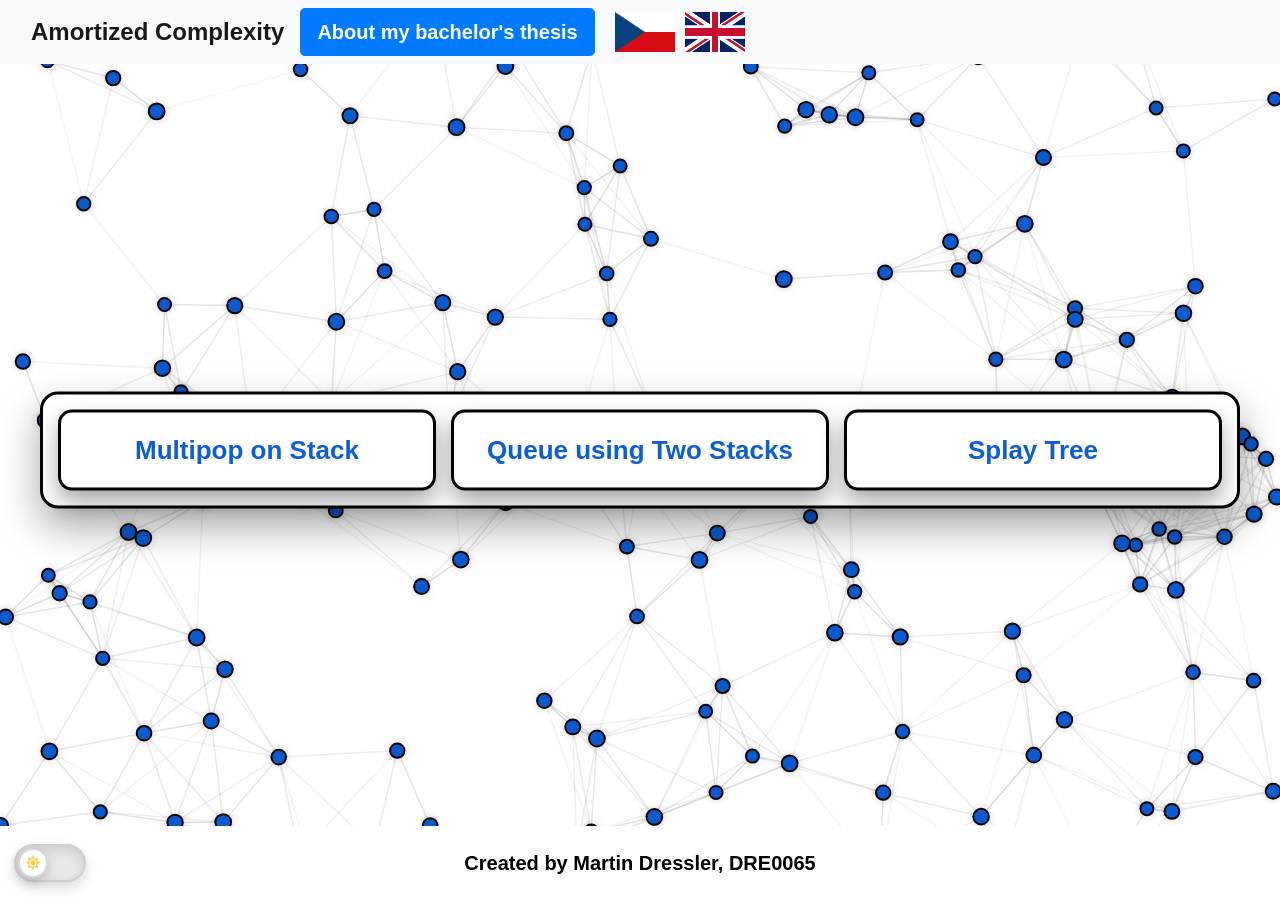
<file: DRE0065_BP/html/index.html>
<!DOCTYPE html>
<html lang="cs">
<head>
    <meta charset="UTF-8">
    <meta name="viewport" content="width=device-width, initial-scale=1.0">
    <title>Martin Dressler's Bachelor Thesis</title>
    <link rel="icon" href="../images/logo.png" type="image/png">
    <link rel="stylesheet" href="https://stackpath.bootstrapcdn.com/bootstrap/4.3.1/css/bootstrap.min.css">
    <link rel="stylesheet" href="https://use.fontawesome.com/releases/v5.7.0/css/all.css">
    <link rel="stylesheet" href="../css/styles.css">
</head>
<body>
    <canvas id="bgCanvas" aria-hidden="true"></canvas>

    <nav class="navbar navbar-expand-lg navbar-light bg-light fixed-top">
      <div class="container-fluid">
        <span class="navbar-brand" id="navBrand"></span>
        <button class="navbar-toggler" type="button" data-toggle="collapse" data-target="#navbarNav" aria-controls="navbarNav" aria-expanded="false" aria-label="Toggle navigation">
          <span class="navbar-toggler-icon"></span>
        </button>
        <div class="collapse navbar-collapse justify-content-between" id="navbarNav">
          <div class="navbar-nav navbar-tools">
            <button type="button" class="btn btn-primary btn-lg" id="aboutAppBtn" data-toggle="modal" data-target="#aboutModal" onclick="closeNavbarMenu()">About My Bachelor's thesis</button>
            <img src="../images/cze_flag.png" alt="CZ" onclick="changeLanguage('cz')" class="flag-img">
            <img src="../images/uk_flag.png" alt="EN" onclick="changeLanguage('en')" class="flag-img">
          </div>
          <div class="navbar-nav ml-auto" id="backArrow">
            <button class="btn btn-outline-secondary" onclick="goBack()" id="backBtn">Go Back</button>
          </div>
        </div>
      </div>
    </nav>

    <div class="alg-panel" id="algorithmLinks">
      <div class="alg-panel-inner">
        <button class="btn alg-btn" id="algorithm1" onclick="changeContent('multipop')">Multipop on Stack</button>
        <button class="btn alg-btn" id="algorithm2" onclick="changeContent('queue2Stacks')">Queue using Two Stacks</button>
        <button class="btn alg-btn" id="algorithm3" onclick="changeContent('splayTree')">Splay Tree</button>
      </div>
    </div>
    
    <div id="dynamicContent" class="text-center mt-5"></div>

    <div class="modal fade" id="aboutModal" tabindex="-1" role="dialog" aria-labelledby="aboutModalLabel" aria-hidden="true">
      <div class="modal-dialog modal-dialog-centered modal-lg aboutModalWide" role="document">
        <div class="modal-content">
          <div class="modal-header">
            <h5 class="modal-title" id="aboutModalLabel"></h5>
          </div>
          <div class="modal-body" id="aboutModalBody"></div>
          <div class="modal-footer">
            <button type="button" class="btn btn-primary" data-dismiss="modal" id="closeBtn"></button>
          </div>
        </div>
      </div>
    </div>

    <div class="modal fade" id="manualParamsModal" tabindex="-1" role="dialog" aria-labelledby="manualParamsModalLabel" aria-hidden="true">
      <div class="modal-dialog" role="document">
        <div class="modal-content">
          <div class="modal-header">
            <h5 class="modal-title" id="manualParamsModalLabel"></h5>
            <button type="button" class="close" data-dismiss="modal" aria-label="Close">
              <span aria-hidden="true">&times;</span>
            </button>
          </div>
          <div class="modal-body">
            <div id="manualParamsExample" class="form-example"></div>
            <form id="manualParamsForm">
              <div class="form-group">
                <label for="stackValues" id="stackValuesLabel"></label>
                <input type="text" class="form-control" id="stackValues">
              </div>
            </form>
          </div>
          <div class="modal-footer">
            <button type="button" class="btn btn-primary" id="submitBtn"></button>
          </div>
        </div>
      </div>
    </div>
    
    <div class="modal fade" id="randomParamsModal" tabindex="-1" role="dialog" aria-labelledby="randomParamsModalLabel" aria-hidden="true">
      <div class="modal-dialog" role="document">
        <div class="modal-content">
          <div class="modal-header">
            <h5 class="modal-title" id="randomParamsModalLabel"></h5>
            <button type="button" class="close" data-dismiss="modal" aria-label="Close">
              <span aria-hidden="true">&times;</span>
            </button>
          </div>
          <div class="modal-body">
            <div id="randomParamsInfo" class="form-example"></div>
            <form id="randomParamsForm">
              <div class="form-group">
                <div id="rangeMinExample" class="form-example-inline"></div>
                <label for="rangeMin" id="rangeMinLabel"></label>
                <input type="number" class="form-control" id="rangeMin">
              </div>

              <div class="form-group">
                <div id="rangeMaxExample" class="form-example-inline"></div>
                <label for="rangeMax" id="rangeMaxLabel"></label>
                <input type="number" class="form-control" id="rangeMax">
              </div>

              <div class="form-group">
                <div id="countExample" class="form-example-inline"></div>
                <label for="count" id="countLabel"></label>
                <input type="number" class="form-control" id="count">
              </div>
            </form>
          </div>
          <div class="modal-footer">
            <button type="button" class="btn btn-primary" id="generateBtn"></button>
          </div>
        </div>
      </div>
    </div>

    <div class="modal fade" id="syntaxModal" tabindex="-1" role="dialog" aria-labelledby="syntaxModalLabel" aria-hidden="true">
      <div class="modal-dialog" role="document">
        <div class="modal-content">
          <div class="modal-header">
            <h5 class="modal-title" id="syntaxModalLabel"></h5>
            <button type="button" class="close" data-dismiss="modal" aria-label="Close">
              <span aria-hidden="true">&times;</span>
            </button>
          </div>
          <div class="modal-body">
            <div id="syntaxInfo" class="form-example"></div>
            <form id="syntaxForm">
              <div class="form-group">
                <label for="syntaxInput" id="syntaxInputLabel"></label>
                <input type="text" class="form-control" id="syntaxInput">
              </div>
            </form>
          </div>
          <div class="modal-footer">
            <button type="button" class="btn btn-primary" id="startSyntaxBtn"></button>
          </div>
        </div>
      </div>
    </div>

    <div class="modal fade" id="specialCasesModal" tabindex="-1" role="dialog" aria-labelledby="specialCasesModalLabel" aria-hidden="true">
      <div class="modal-dialog modal-lg" role="document">
        <div class="modal-content">

          <div class="modal-header">
            <h5 class="modal-title" id="specialCasesModalLabel"></h5>
            <button type="button" class="close" data-dismiss="modal" aria-label="Close">
              <span aria-hidden="true">&times;</span>
            </button>
          </div>

          <div class="modal-body">
            <p id="specialCasesModalText"></p>
            <div class="sc-mode-wrap">
              <div id="scExecutionModeLabel" class="sc-mode-label"></div>

              <div class="form-check form-check-inline">
                <input class="form-check-input" type="radio" name="scExecutionMode" id="scExecutionModeAuto" value="auto" checked>
                <label class="form-check-label" for="scExecutionModeAuto" id="scExecutionModeAutoLabel"></label>
              </div>

              <div class="form-check form-check-inline">
                <input class="form-check-input" type="radio" name="scExecutionMode" id="scExecutionModeManual" value="manual">
                <label class="form-check-label" for="scExecutionModeManual" id="scExecutionModeManualLabel"></label>
              </div>
            </div>

            <div id="specialCasesCasesContainer" class="special-cases-grid"></div>
          </div>

          <div class="modal-footer">
            <button type="button" class="btn btn-primary" data-dismiss="modal" id="specialCasesCloseBtn"></button>
          </div>
          
        </div>
      </div>
    </div>

    <div class="modal fade" id="actionInputModal" tabindex="-1" role="dialog" aria-labelledby="actionInputModalLabel" aria-hidden="true">
      <div class="modal-dialog" role="document">
        <div class="modal-content">
          <div class="modal-header">
            <h5 class="modal-title" id="actionInputModalLabel"></h5>
            <button type="button" class="close" data-dismiss="modal" aria-label="Close">
              <span aria-hidden="true">&times;</span>
            </button>
          </div>
          <div class="modal-body">
            <div id="actionInputInfo" class="form-example"></div>

            <form id="actionInputForm">
              <div class="form-group">
                <label for="actionInput" id="actionInputLabel"></label>
                <input class="form-control" id="actionInput" />
                <div class="invalid-feedback" id="actionInputError"></div>
              </div>
            </form>
          </div>
          <div class="modal-footer">
            <button type="button" class="btn btn-primary" id="actionOkBtn"></button>
          </div>
        </div>
      </div>
    </div>

    <div class="modal fade" id="actionChoiceModal" tabindex="-1" role="dialog" aria-labelledby="actionChoiceModalLabel" aria-hidden="true">
      <div class="modal-dialog" role="document">
        <div class="modal-content">
          <div class="modal-header">
            <h5 class="modal-title" id="actionChoiceModalLabel"></h5>
            <button type="button" class="close" data-dismiss="modal" aria-label="Close">
              <span aria-hidden="true">&times;</span>
            </button>
          </div>
          <div class="modal-body" id="actionChoiceModalBody"></div>
          <div class="modal-footer justify-content-center">
            <button type="button" class="btn btn-primary" id="actionChoiceManualBtn"></button>
            <button type="button" class="btn btn-primary" id="actionChoiceRandomBtn"></button>
          </div>
        </div>
      </div>
    </div>

    <div class="modal fade" id="messageModal" tabindex="-1" role="dialog" aria-labelledby="messageModalLabel" aria-hidden="true">
      <div class="modal-dialog" role="document">
        <div class="modal-content">
          <div class="modal-header">
            <h5 class="modal-title" id="messageModalLabel"></h5>
            <button type="button" class="close" data-dismiss="modal" aria-label="Close">
              <span aria-hidden="true">&times;</span>
            </button>
          </div>
          <div class="modal-body" id="messageModalBody"></div>
          <div class="modal-footer">
            <button type="button" class="btn btn-primary" data-dismiss="modal" id="messageOkBtn"></button>
          </div>
        </div>
      </div>
    </div>

    <div class="modal fade" id="syntaxHistoryModal" tabindex="-1" aria-labelledby="syntaxHistoryModalLabel" aria-hidden="true">
      <div class="modal-dialog modal-xl" role="document">
        <div class="modal-content">
          <div class="modal-header">
            <h5 class="modal-title" id="syntaxHistoryModalLabel">History</h5>
            <button type="button" class="close" data-dismiss="modal" aria-label="Close">
              <span aria-hidden="true">&times;</span>
            </button>
          </div>
          <div class="modal-body syntax-history-modal-body">
            <div class="syntax-history-modal-scroll" id="syntaxHistoryModalBody"></div>
          </div>
          <div class="modal-footer">
            <button type="button" class="btn btn-primary" data-dismiss="modal" id="syntaxHistoryModalOkBtn">Close</button>
          </div>
        </div>
      </div>
    </div>
    
    <footer>
      <div class="footer-inner">
        <div class="footer-theme-wrap">
          <button type="button" id="themeToggle" class="theme-toggle" role="switch" aria-checked="false" aria-label="Toggle theme" title="Toggle theme">
            <span class="theme-toggle-track">
              <span class="theme-toggle-thumb">
                <i class="fas fa-sun theme-toggle-icon theme-toggle-icon-sun"></i>
                <i class="fas fa-moon theme-toggle-icon theme-toggle-icon-moon"></i>
              </span>
            </span>
          </button>
        </div>

        <div class="footer-text-wrap">
          <span id="footerText"></span>
        </div>

        <div class="footer-spacer" aria-hidden="true"></div>
      </div>
    </footer>

    <script src="https://code.jquery.com/jquery-3.3.1.slim.min.js"></script>
    <script src="https://cdnjs.cloudflare.com/ajax/libs/popper.js/1.14.7/umd/popper.min.js"></script>
    <script src="https://stackpath.bootstrapcdn.com/bootstrap/4.3.1/js/bootstrap.min.js"></script>
    
    <!-- Animation -->
    <script src="../js/animation/animation.js"></script>

    <!-- Translations -->
    <script src="../js/translations/translations.js"></script>

    <!-- App -->
    <script src="../js/app/state_app.js"></script>
    <script src="../js/app/language_app.js"></script>
    <script src="../js/app/modals_app.js"></script>
    <script src="../js/app/navigation_app.js"></script>
    <script src="../js/app/theme_app.js"></script>
    <script src="../js/app/init_app.js"></script>

    <!-- Multipop -->
    <script src="../js/multipop/state_multipop.js"></script>
    <script src="../js/multipop/ui_multipop.js"></script>
    <script src="../js/multipop/manual_multipop.js"></script>
    <script src="../js/multipop/actions_multipop.js"></script>
    <script src="../js/multipop/syntax_multipop.js"></script>
    <script src="../js/multipop/random_multipop.js"></script>
    <script src="../js/multipop/specialCases_multipop.js"></script>

    <!-- Queue2Stacks -->
    <script src="../js/queue2Stacks/state_queue2Stacks.js"></script>
    <script src="../js/queue2Stacks/ui_queue2Stacks.js"></script>
    <script src="../js/queue2Stacks/manual_queue2Stacks.js"></script>
    <script src="../js/queue2Stacks/actions_queue2Stacks.js"></script>
    <script src="../js/queue2Stacks/syntax_queue2Stacks.js"></script>
    <script src="../js/queue2Stacks/random_queue2Stacks.js"></script>
    <script src="../js/queue2Stacks/specialCases_queue2Stacks.js"></script>

    <!-- Splay Tree -->
    <script src="../js/splayTree/state_splayTree.js"></script>
    <script src="../js/splayTree/ui_splayTree.js"></script>
    <script src="../js/splayTree/manual_splayTree.js"></script>
    <script src="../js/splayTree/actions_splayTree.js"></script>
    <script src="../js/splayTree/syntax_splayTree.js"></script>
    <script src="../js/splayTree/random_splayTree.js"></script>
    <script src="../js/splayTree/specialCases_splayTree.js"></script>

    <!-- Types Params -->
    <script src="../js/typesParams/helpers_typesParams.js"></script>
    <script src="../js/typesParams/manual_typesParams.js"></script>
    <script src="../js/typesParams/random_typesParams.js"></script>
    <script src="../js/typesParams/specialCases_typesParams.js"></script>
    <script src="../js/typesParams/syntax_typesParams.js"></script>

</body>
</html>
</file>
<file: DRE0065_BP/css/styles.css>
html, body{
  min-height: 100%;
  margin: 0;
  background: white;
}

body{
  min-height: 100vh;
  display: flex;
  flex-direction: column;
}

#bgCanvas{
  position: fixed;
  inset: 0;
  z-index: 0;
  pointer-events: none;
  background: white;
}

.navbar-brand{
  font-size: 24px;
  font-weight: bold;
}

#aboutAppBtn{
  margin-right: 10px;
  font-weight: bold;
}

.navbar-tools{
  display: flex;
  align-items: center;
  gap: 10px;
}

.flag-img{
  width: 60px;
  height: 40px;
  cursor: pointer;
}

footer{
  position: relative;
  z-index: 2;
  margin-top: auto;
  background-color: white;
  padding: 10px 0;
  text-align: center;
  width: 100%;
}

footer span{
  color: black;
  font-weight: bold;
  font-size: 20px;
}

.footer-inner{
  display: flex;
  align-items: center;
  justify-content: space-between;
  gap: 10px;
  padding: 8px 14px;
}

.footer-theme-wrap, .footer-spacer{
  flex: 0 0 82px;
  display: flex;
  align-items: center;
}

.footer-theme-wrap{
  justify-content: flex-start;
}

.footer-spacer{
  justify-content: flex-end;
}

.footer-text-wrap{
  flex: 1 1 auto;
  display: flex;
  justify-content: center;
  min-width: 0;
}

.theme-toggle{
  width: 72px;
  height: 38px;
  padding: 0;
  border: none;
  background: transparent;
  cursor: pointer;
  outline: none !important;
  box-shadow: none !important;
  -webkit-tap-highlight-color: transparent;
}

.theme-toggle-track{
  position: relative;
  display: block;
  width: 100%;
  height: 100%;
  background: #e8e8e8;
  border: 2px solid #cfcfcf;
  border-radius: 999px;
  box-shadow: inset 0 4px 12px rgba(0,0,0,0.12), 0 6px 14px rgba(0,0,0,0.15);
  transition: background 0.25s ease, border-color 0.25s ease, box-shadow 0.25s ease;
}

.theme-toggle-thumb{
  position: absolute;
  top: 2px;
  left: 2px;
  width: 30px;
  height: 30px;
  border-radius: 999px;
  background: #ffffff;
  border: 2px solid #d9d9d9;
  display: flex;
  align-items: center;
  justify-content: center;
  box-shadow: 0 4px 10px rgba(0,0,0,0.18);
  transition: left 0.25s ease, background 0.25s ease, border-color 0.25s ease;
}

.theme-toggle.is-dark .theme-toggle-thumb{
  left: 38px;
  background: #1f1f1f;
  border-color: #2f2f2f;
}

.theme-toggle-icon{
  position: absolute;
  font-size: 14px;
  line-height: 1;
  transition: opacity 0.18s ease, transform 0.25s ease, color 0.25s ease;
}

.theme-toggle-icon-sun{
  color: #f0d34b;
  opacity: 1;
  transform: scale(1);
}

.theme-toggle-icon-moon{
  color: #ffffff;
  opacity: 0;
  transform: scale(0.72);
}

.theme-toggle.is-dark .theme-toggle-icon-sun{
  opacity: 0;
  transform: scale(0.72);
}

.theme-toggle.is-dark .theme-toggle-icon-moon{
  opacity: 1;
  transform: scale(1);
}

.theme-toggle:focus, .theme-toggle:focus-visible, .theme-toggle:active{
  outline: none !important;
  box-shadow: none !important;
}

.theme-toggle:focus .theme-toggle-track, .theme-toggle:focus-visible .theme-toggle-track, .theme-toggle:active .theme-toggle-track{
  box-shadow: inset 0 4px 12px rgba(0,0,0,0.12), 0 6px 14px rgba(0,0,0,0.15);
}

.alg-panel{
  position: absolute;
  top: 50%;
  left: 50%;
  transform: translate(-50%, -50%);
  width: min(1200px, calc(100% - 40px));
  background: white;
  border: 3px solid black;
  border-radius: 18px;
  box-shadow: 0 18px 40px rgba(0,0,0,0.35);
  padding: 15px;
  z-index: 3;
}

.alg-panel-inner{
  display: grid;
  grid-template-columns: repeat(auto-fit, minmax(320px, 1fr));
  gap: 15px;
}

.alg-btn{
  background: white;
  border: 3px solid black;
  border-radius: 14px;
  padding: 18px 20px;
  font-weight: 800;
  font-size: 26px;
  color: #0b5ed7;
  text-align: center;
  box-shadow: 0 11px 22px rgba(0,0,0,0.35);
}

.alg-btn:hover{
  transform: translateY(-2px);
  box-shadow: 0 14px 28px rgba(0,0,0,0.45);
  color: black;
}

.alg-btn:active{
  transform: translateY(0);
}

.alg_parameters{
  position: absolute;
  top: 50%;
  left: 50%;
  transform: translate(-50%, -50%);
}

.alg_parameters button{
  margin-top: 20px;
  padding: 25px;
  text-transform: uppercase;
  font-size: 20px;
  font-weight: bold;
}

.alg_parameters h2{
  margin-top: 40px;
  font-size: 80px;
}

#backArrow{
  display: none;
}

#backArrow button{
  background-color: #007bff;
  color: white;
  border: none;
  font-size: 20px;
  padding: 10px 20px;
  border-radius: 8px;
  font-weight: bold;
  cursor: pointer;
}

#backArrow button:hover{
  background-color: #0056b3;
}

.modal-footer .btn-primary{
  background-color: #007bff;
  color: white;
  border: none;
  font-size: 20px;
  padding: 10px 20px;
  border-radius: 8px;
  font-weight: bold;
  cursor: pointer;
}

.modal-footer .btn-primary:hover{
  background-color: #0056b3;
}

.special-cases-grid{
  margin-top: 18px;
  display: grid;
  grid-template-columns: repeat(2, minmax(0, 1fr));
  gap: 12px;
}

.special-case-btn{
  width: 100%;
  min-height: 110px;
  border: 2px solid black;
  border-radius: 12px;
  background: #007bff;
  color: white;
  text-align: left;
  padding: 14px 16px;
  display: flex;
  flex-direction: column;
  justify-content: flex-start;
  gap: 8px;
}

.special-case-btn:hover{
  background: #0056b3;
}

.special-case-btn-title{
  font-size: 18px;
  font-weight: 800;
  line-height: 1.2;
}

.special-case-btn-desc{
  font-size: 14px;
  line-height: 1.3;
  opacity: 0.98;
}

#dynamicContent{
  position: relative;
  z-index: 2;
  flex: 1;
  display: flex;
  justify-content: center;
  align-items: center;
  padding: 40px 20px;
  gap: 20px;
  flex-wrap: wrap;
  margin-bottom: 20px;
}

.run-panel{
  width: min(1380px, calc(100% - 40px));
  background: white;
  border: 3px solid black;
  border-radius: 18px;
  box-shadow: 0 18px 40px rgba(0,0,0,0.35);
  padding: 22px;
  position: relative;
  z-index: 2;
  overflow: hidden;
}

.run-row{
  display: flex;
  gap: 30px;
  justify-content: center;
  align-items: flex-start;
  flex-wrap: wrap;
}

.run-row.syntax-layout{
  flex-wrap: nowrap;
  align-items: stretch;
  justify-content: flex-start;
  gap: 24px;
}

.run-row.syntax-layout.mp-syntax-layout{
  padding-left: 180px;
}

.run-row.syntax-layout.q2s-syntax-layout{
  padding-left: 70px;
}

.mp-syntax-layout .run-side-controls{
  margin-left: 50px;
}

.q2s-syntax-layout .run-side-controls{
  margin-left: 8px;
}

.run-panel.splay-syntax-panel{
  width: min(1550px, calc(100% - 40px));
}

.run-row.syntax-layout.mp-sc-layout{
  padding-left: 70px;
}

.mp-sc-layout .run-side-controls{
  margin-left: 20px;
}

.run-row.syntax-layout.q2s-sc-layout{
  padding-left: 60px;
}

.q2s-sc-layout .run-side-controls{
  margin-left: 24px;
}

.run-panel.splay-sc-panel{
  width: min(1460px, calc(100% - 40px));
}

.splay-sc-layout .treeArea{
  align-self: flex-end;
  margin-bottom: 25px;
}

.splay-syntax-treeArea{
  align-self: flex-end;
  margin-bottom: 25px;
}

.run-visual-block{
  flex: 0 0 auto;
  display: flex;
  flex-direction: column;
  align-items: center;
  justify-content: flex-start;
}

.run-side-controls{
  flex: 0 0 190px;
  min-width: 190px;
  min-height: min(66vh, 580px);
  display: flex;
  flex-direction: column;
  align-items: center;
  justify-content: center;
  gap: 18px;
  padding-top: 0;
}

.run-side-controls .step-count, .run-side-controls .potential-display{
  width: 100%;
  text-align: center;
}

.run-side-controls #syntaxNextBtn, .run-side-controls #sSynNextBtn{
  margin-top: 0;
  width: 160px;
}

.run-side-info{
  flex: 0 1 820px;
  min-width: 340px;
  max-width: 820px;
  display: flex;
  align-items: stretch;
}

.run-side-info.mp-side-info{
  margin-left: auto;
  max-width: 720px;
}

.mp-syntax-layout .run-side-controls, .q2s-syntax-layout .run-side-controls, .splay-syntax-layout .run-side-controls{
  flex: 0 0 320px;
  min-width: 320px;
}

.mp-syntax-layout .random-op-switcher, .q2s-syntax-layout .random-op-switcher, .splay-syntax-layout .random-op-switcher{
  max-width: 100%;
}

.mp-syntax-layout .random-op-switcher-card, .q2s-syntax-layout .random-op-switcher-card, .splay-syntax-layout .random-op-switcher-card{
  min-height: 96px;
  padding: 10px 12px 12px;
  gap: 6px;
}

.mp-syntax-layout .run-side-info.mp-side-info{
  max-width: 620px;
}

.q2s-syntax-layout .run-side-info, .splay-syntax-layout .run-side-info{
  max-width: 700px;
}

.run-side-info .syntax-detailed-info{
  width: 100%;
  min-height: min(66vh, 580px);
  max-height: min(66vh, 580px);
  margin: 0;
}

.run-side-info .syntax-detailed-scroll{
  width: 100%;
  min-height: min(66vh, 580px);
  max-height: min(66vh, 580px);
  overflow-y: auto;
  padding: 12px;
  box-sizing: border-box;
}

.operation-count, .step-count{
  font-size: 21px;
  font-weight: bold;
  text-align: center;
  color: #333;
}

.stack-controls{
  display: flex;
  flex-direction: column;
  align-items: center;
  gap: 18px;
  position: relative;
}

.stack-controls.controls-bottom{
  height: min(60vh, 520px);
  justify-content: flex-end;
}

#stackContainer{
  position: relative;
  width: 120px;
  height: min(60vh, 520px);
  margin: 0;
  border: 2px solid transparent;
  box-sizing: border-box;
}

.stack-view{
  position: absolute;
  bottom: 0;
  left: 0;
  right: 0;
  display: flex;
  flex-direction: column-reverse;
  align-items: center;
  overflow-y: auto;
  overflow-x: hidden;
  max-height: 100%;
  box-sizing: border-box;
}

.stack-item{
  background-color: #007bff;
  color: white;
  font-weight: bold;
  padding: 15px;
  width: 80px;
  height: 80px;
  text-align: center;
  display: flex;
  align-items: center;
  justify-content: center;
  border: 4px solid black;
  transition: all 0.3s ease;
}

#multipop_buttons{
  display: flex;
  gap: 10px;
}

.stack-item.new-item{
  animation: pushAnimation 1.0s forwards;
}

.stack-item.removed-item{
  animation: popAnimation 1.0s forwards;
}

#syntaxNextBtn{
  margin-top: 10px;
  padding: 18px 40px;
  font-weight: bold;
}

.syntax-detailed-info{
  width: clamp(340px, 34vw, 540px);
  min-height: 220px;
  border: 3px solid #000;
  border-radius: 10px;
  padding: 0;
  max-height: min(60vh, 520px);
  overflow: hidden;
  text-align: center;
  background: #fff;
  color: #000;
  font-size: 18px;
}

.syntax-detailed-scroll{
  min-height: 220px;
  max-height: min(60vh, 520px);
  overflow-y: auto;
  padding: 12px;
  box-sizing: border-box;
}

.info-panel-title{
  font-weight: 900;
  font-size: 22px;
  margin-bottom: 8px;
}

.info-panel-desc{
  font-size: 16px;
  color: #222;
  line-height: 1.35;
  margin-bottom: 12px;
}

.info-panel-sep{
  height: 2px;
  background: #000;
  opacity: 0.25;
  margin: 10px 0 14px 0;
}

.info-step-title{
  font-weight: 800;
  font-size: 18px;
  margin-bottom: 8px;
}

.info-step-detail{
  font-size: 16px;
}

.pushValue{ 
  color: green; 
  font-weight: bold; 
}

.popValue{ 
  color: red; 
  font-weight: bold; 
}

.potentialValue{ 
  color: blue; 
  font-weight: bold; 
}

.emptyStackMessage{ 
  color: orange; 
  font-weight: bold; 
}

.queueStacksWrap{
  display: flex;
  gap: 40px;
  align-items: flex-end;
  justify-content: center;
}

.queueStackContainer{
  position: relative;
  width: 120px;
  height: min(60vh, 520px);
  border: 2px solid transparent;
  box-sizing: border-box;
}

.queueStackLabel{
  text-align: center;
  font-weight: bold;
  font-size: 28px;
  margin-bottom: 12px;
}

.queueStackContainer .stack-view{
  top: 52px;
  bottom: 0;
}

#queue2Stacks_buttons{
  display: flex;
  gap: 10px;
}

#qSyntaxCurrentStepInfo{
  font-weight: bold;
  font-size: 20px;
  margin-top: 10px;
}

#qSyntaxDetailedStepInfo{
  margin-top: 10px;
}

#aboutModal .aboutModalWide{
  max-width: 1300px;
  width: calc(100% - 40px);
}

#aboutModal .modal-body{
  line-height: 1.15;
  overflow-y: auto;
  flex: 1 1 auto;
}

.treeArea{
  position: relative;
  width: min(720px, 92vw);
  height: min(60vh, 520px);
  background: #1f1f1f;
  border: 2px solid black;
  border-radius: 12px;
  overflow: hidden;
}

.treeSvg{
  position: absolute;
  inset: 0;
  width: 100%;
  height: 100%;
}

.treeNodesLayer{
  position: absolute;
  inset: 0;
}

.tree-node{
  position: absolute;
  width: var(--node-size, 44px);
  height: var(--node-size, 44px);
  border-radius: 999px;
  background: #0b5ed7;
  color: white;
  border: 3px solid black;
  display: flex;
  align-items: center;
  justify-content: center;
  font-weight: 900;
  font-size: var(--node-font-size, 18px);
  transition:
    left 0.65s cubic-bezier(0.22, 1, 0.36, 1),
    top  0.65s cubic-bezier(0.22, 1, 0.36, 1),
    width 0.20s ease,
    height 0.20s ease,
    font-size 0.20s ease,
    box-shadow 0.20s ease,
    outline-color 0.20s ease;
  will-change: left, top;
  -webkit-user-select: none;
  user-select: none;
}

.tree-node.is-root{
  outline: 3px solid white;
  outline-offset: 2px;
}

.tree-node.is-active{
  box-shadow: 0 0 0 6px white;
}

#splay_buttons{
  display: flex;
  gap: 10px;
}

.tree-node.is-path{
  box-shadow: 0 0 0 4px white;
}

.s-init-values{
  margin-top: 10px;
  width: 560px;
  max-width: min(560px, 92vw);
  text-align: center;
  font-size: 18px;
  line-height: 1.25;
}

.s-init-values .lbl{
  font-weight: 900;
  display: block;
  margin-bottom: 10px;
  font-size: 22px;
}

.s-init-values .v{
  display: inline-block;
  margin: 0 10px 10px 0;
  padding: 6px 14px;
  border: 3px solid black;
  border-radius: 16px;
  background: #fff;
  font-weight: 900;
  font-size: 18px;
}

.s-init-values .done{
  opacity: 0.55;
}

.s-init-values .cur{
  background: #0b5ed7;
  color: white;
  border-color: black;
}

#sSynNextBtn{
  margin-top: 10px;
  padding: 18px 40px;
  font-weight: bold;
}

.form-example .syn-line{
  margin: 4px 0;
}

.form-example .syn-label{
  font-weight: 800;
  margin-right: 6px;
}

.form-example code{
  color: #d63384;
  font-weight: 800;
  background: transparent;
  padding: 0;
}

#randomParamsInfo{
  margin-bottom: 12px;
}

.form-example-inline{
  margin: 4px 0 6px 0;
}

.form-example-inline .syn-line{
  margin: 0;
}

.form-example-inline .syn-label{
  font-weight: 800;
  margin-right: 6px;
}

.form-example-inline code{
  color: #d63384;
  font-weight: 800;
  background: transparent;
  padding: 0;
}

#actionInputInfo{
  margin-bottom: 10px;
}

#multipop_buttons .btn-lg, #queue2Stacks_buttons .btn-lg, #splay_buttons .btn-lg{
  border: 2px solid black;
  width: 180px;
  height: 80px;
  margin-top: 10px;
}

.run-row.no-wrap{
  flex-wrap: nowrap;
}

.run-row.no-wrap .treeArea{
  width: auto;
  flex: 0 1 680px;
  max-width: 680px;
  min-width: 520px;
}

#aboutModal .modal-dialog{
  max-height: 90vh;
  margin: 1.75rem auto;
}

#aboutModal .modal-content{
  max-height: 90vh;
  display: flex;
  flex-direction: column;
}

.ti-ul16{
  text-align: left;
  margin: 8px 0 0 16px;
}

.ti-ul18{
  text-align: left;
  margin: 8px 0 0 18px;
}

.ti-mt8{
  margin-top: 8px;
}

.random-op-switcher{
  width: 100%;
  max-width: 380px;
  overflow: hidden;
  padding: 2px 0;
  box-sizing: border-box;
}

.random-op-switcher-track{
  display: grid;
  grid-template-columns: repeat(3, minmax(0, 1fr));
  gap: 8px;
  transform: translateX(0);
}

.random-op-switcher.is-animating .random-op-switcher-track{
  animation: randomOpSwitcherSlideLeft 0.34s cubic-bezier(0.22, 1, 0.36, 1);
}

.random-op-switcher-card{
  min-height: 82px;
  border: 2px solid black;
  border-radius: 12px;
  background: #f8f9fa;
  padding: 8px 10px 10px;
  display: flex;
  flex-direction: column;
  align-items: center;
  justify-content: center;
  text-align: center;
  gap: 6px;
}

.random-op-switcher-card.is-current{
  background: #007bff;
  color: white;
}

.random-op-switcher-card.is-empty{
  opacity: 0.55;
}

.random-op-switcher-label{
  font-size: 12px;
  font-weight: 800;
  line-height: 1.1;
  text-transform: uppercase;
  letter-spacing: 0.3px;
  margin: 0;
}

.random-op-switcher-value{
  font-size: 13px;
  font-weight: 700;
  line-height: 1.1;
  word-break: break-word;
  overflow-wrap: anywhere;
}

body.dark-mode .random-op-switcher-card{
  background: #242424;
  color: #f2f2f2;
  border-color: #8c8c8c;
}

body.dark-mode .random-op-switcher-card.is-current{
  background: #0b5ed7;
  color: #ffffff;
  border-color: #000000;
}

body.dark-mode .random-op-switcher-card.is-empty{
  opacity: 0.7;
}

.syntax-finish-tools{
  margin-top: 12px;
  display: flex;
  flex-direction: column;
  align-items: center;
  gap: 10px;
}

.syntax-nav-row{
  display: flex;
  gap: 12px;
  align-items: center;
  justify-content: center;
}

.syntax-nav-btn, .syntax-history-btn{
  width: 64px;
  height: 64px;
  border: 2px solid black;
  border-radius: 12px;
  background: #007bff;
  color: white;
  font-size: 24px;
  font-weight: bold;
  display: flex;
  align-items: center;
  justify-content: center;
}

.syntax-history-btn{
  width: 72px;
}

.syntax-nav-btn:hover, .syntax-history-btn:hover{
  background: #0056b3;
}

.syntax-nav-btn:disabled{
  background: #d3d3d3;
  color: #666;
  cursor: not-allowed;
  opacity: 1;
}

.syntax-history-entry{
  position: relative;
  border: 3px solid black;
  border-radius: 14px;
  padding: 14px 56px 14px 14px;
  margin-bottom: 14px;
  background: white;
}

.syntax-history-toggle{
  position: absolute;
  top: 10px;
  right: 10px;
  width: 34px;
  height: 34px;
  border: 2px solid black;
  border-radius: 8px;
  background: #007bff;
  color: white;
  display: flex;
  align-items: center;
  justify-content: center;
  font-size: 14px;
  cursor: pointer;
}

.syntax-history-toggle:hover{
  background: #0056b3;
}

.syntax-history-toggle i{
  transition: transform 0.22s ease;
}

.syntax-history-meta{
  font-weight: bold;
  margin: 8px 0 0 0;
  padding-right: 8px;
}

.syntax-history-entry-body{
  overflow: hidden;
  max-height: 0;
  opacity: 0;
  margin-top: 0;
  transition: max-height 0.24s ease, opacity 0.18s ease, margin-top 0.18s ease;
}

.syntax-history-entry.is-open .syntax-history-entry-body{
  max-height: 50000px;
  opacity: 1;
  margin-top: 12px;
}

.syntax-history-entry.is-open .syntax-history-toggle i{
  transform: rotate(180deg);
}

.sc-mode-wrap{
  margin-top: 14px;
  text-align: center;
}

.sc-mode-label{
  font-weight: bold;
  margin-bottom: 8px;
}

.sc-player-row{
  display: flex;
  gap: 8px;
  align-items: center;
  justify-content: center;
  flex-wrap: nowrap;
}

.mp-sc-layout .run-side-controls, .q2s-sc-layout .run-side-controls, .splay-sc-layout .run-side-controls{
  flex: 0 0 320px;
  min-width: 320px;
}

.sc-player-row .syntax-nav-btn, .sc-player-row .sc-step-btn{
  width: 50px;
  height: 50px;
  font-size: 18px;
}

.sc-history-tools{
  margin-top: 12px;
  display: flex;
  flex-direction: column;
  align-items: center;
  gap: 10px;
}

#mpScNextBtn, #qScNextBtn, #sScNextBtn, #mpScEndBtn, #qScEndBtn, #sScEndBtn{
  margin-top: 0;
  width: 160px;
  padding: 18px 40px;
  font-weight: bold;
}

.sc-step-btn{
  width: 64px;
  height: 64px;
  border: 2px solid black;
  border-radius: 12px;
  background: #007bff;
  color: white;
  font-size: 22px;
  font-weight: bold;
  display: flex;
  align-items: center;
  justify-content: center;
}

.sc-step-btn:hover{
  background: #0056b3;
}

.sc-step-btn:disabled{
  background: #d3d3d3;
  color: #666;
  cursor: not-allowed;
  opacity: 1;
}

.history-empty-watermark-wrap{
  position: relative;
  min-height: 500px;
  display: flex;
  align-items: center;
  justify-content: center;
  overflow: hidden;
}

.history-empty-watermark{
  position: absolute;
  inset: 0;
  display: flex;
  align-items: center;
  justify-content: center;
  transform: rotate(-28deg);
  font-size: clamp(60px, 10vw, 110px);
  font-weight: 900;
  color: rgba(0,0,0,0.12);
  letter-spacing: 8px;
  text-transform: uppercase;
  pointer-events: none;
  -webkit-user-select: none;
  user-select: none;
}

.history-empty-watermark span{
  display: block;
  text-align: center;
  line-height: 1.15;
}

#syntaxHistoryModal .modal-body.syntax-history-modal-body{
  min-height: 500px;
  max-height: 70vh;
  overflow: hidden;
  padding: 0;
}

.syntax-history-modal-scroll{
  min-height: 500px;
  max-height: 70vh;
  overflow-y: auto;
  padding: 16px;
}

.manual-step-dock{
  --manual-tab-w: 50px;
  --manual-tab-h: 100px;
  --manual-panel-w: min(580px, calc(100vw - 120px));
  --manual-panel-max-h: min(64vh, 540px);
  position: absolute;
  top: 16px;
  right: 4px;
  z-index: 5;
  pointer-events: none;
}

.manual-step-shell{
  display: flex;
  align-items: flex-start;
  width: calc(var(--manual-tab-w) + var(--manual-panel-w));
  transform: translateX(calc(100% - var(--manual-tab-w)));
  transition: transform 0.24s ease;
  pointer-events: none;
}

.manual-step-dock.open .manual-step-shell{
  transform: translateX(0);
}

.manual-step-tab{
  width: var(--manual-tab-w);
  height: var(--manual-tab-h);
  margin-top: 10px;
  border: 2px solid black;
  border-right: none;
  border-radius: 14px 0 0 14px;
  background: #007bff;
  color: white;
  font-size: 24px;
  font-weight: bold;
  display: flex;
  align-items: center;
  justify-content: center;
  cursor: pointer;
  box-shadow: 0 8px 18px rgba(0,0,0,0.25);
  overflow: hidden;
  pointer-events: auto;
  position: relative;
  z-index: 2;
  flex: 0 0 var(--manual-tab-w);
  outline: none;
  -webkit-tap-highlight-color: transparent;
}

.manual-step-tab:hover{
  background: #0056b3;
}

.manual-step-tab:focus, .manual-step-tab:focus-visible, .manual-step-tab:active{
  outline: none !important;
  box-shadow: 0 8px 18px rgba(0,0,0,0.25) !important;
}

.manual-step-tab i{
  transition: transform 0.22s ease;
}

.manual-step-dock.open .manual-step-tab i{
  transform: rotate(180deg);
}

.manual-step-panel{
  width: var(--manual-panel-w);
  max-height: var(--manual-panel-max-h);
  overflow: hidden;
  background: white;
  border: 3px solid black;
  border-radius: 16px;
  box-shadow: 0 16px 30px rgba(0,0,0,0.35);
  padding: 0;
  pointer-events: auto;
  flex: 0 0 var(--manual-panel-w);
}

.manual-step-panel-scroll{
  max-height: calc(var(--manual-panel-max-h) - 6px);
  overflow-y: auto;
  padding: 16px;
}

.manual-step-dock:not(.open) .manual-step-panel{
  pointer-events: none;
}

body.dark-mode{
  background: #121212;
  color: #f2f2f2;
}

body.dark-mode #bgCanvas{
  background: #121212;
}

body.dark-mode .navbar.navbar-light.bg-light, body.dark-mode footer, body.dark-mode .alg-panel, body.dark-mode .run-panel, body.dark-mode .modal-content, body.dark-mode .syntax-detailed-info, body.dark-mode .manual-step-panel, body.dark-mode .syntax-history-entry{
  background: #1b1b1b;
  color: #f2f2f2;
  border-color: #d6d6d6;
}

body.dark-mode .navbar.navbar-light.bg-light{
  background: #1b1b1b !important;
  border-bottom: 1px solid rgba(255,255,255,0.14);
}

body.dark-mode .navbar-light .navbar-toggler{
  border-color: #d6d6d6;
}

body.dark-mode .navbar-light .navbar-toggler-icon{
  filter: invert(1);
}

body.dark-mode .navbar-brand, body.dark-mode footer span, body.dark-mode .queueStackLabel, body.dark-mode .operation-count, body.dark-mode .step-count, body.dark-mode .info-panel-title, body.dark-mode .info-step-title, body.dark-mode .sc-mode-label, body.dark-mode .modal-title, body.dark-mode label, body.dark-mode .close{
  color: #f2f2f2;
}

body.dark-mode .navbar.navbar-light .navbar-brand, body.dark-mode .navbar.navbar-light .navbar-brand:hover, body.dark-mode .navbar.navbar-light .navbar-brand:focus{
  color: #f2f2f2 !important;
}

body.dark-mode .close{
  opacity: 1;
  text-shadow: none;
}

body.dark-mode .alg-btn{
  background: #222222;
  color: #78a9ff;
  border-color: #d6d6d6;
  box-shadow: 0 11px 22px rgba(0,0,0,0.55);
}

body.dark-mode .alg-btn:hover{
  color: #ffffff;
}

body.dark-mode .info-panel-desc, body.dark-mode .info-step-detail, body.dark-mode .syntax-history-meta, body.dark-mode .modal-body, body.dark-mode .modal-footer, body.dark-mode .form-example, body.dark-mode .form-example-inline, body.dark-mode #aboutModal .modal-body{
  color: #e9e9e9;
}

body.dark-mode .info-panel-sep{
  background: #d6d6d6;
  opacity: 0.25;
}

body.dark-mode .form-control{
  background: #242424;
  color: #f2f2f2;
  border-color: #8c8c8c;
}

body.dark-mode .form-control:focus{
  background: #242424;
  color: #f2f2f2;
  border-color: #78a9ff;
  box-shadow: 0 0 0 0.2rem rgba(11,94,215,0.25);
}

body.dark-mode .form-control::placeholder{
  color: #bdbdbd;
}

body.dark-mode .modal-header, body.dark-mode .modal-footer{
  border-color: rgba(255,255,255,0.18);
}

body.dark-mode .history-empty-watermark{
  color: rgba(255,255,255,0.10);
}

body.dark-mode .syntax-detailed-scroll::-webkit-scrollbar, body.dark-mode .manual-step-panel-scroll::-webkit-scrollbar, body.dark-mode .syntax-history-modal-scroll::-webkit-scrollbar, body.dark-mode #aboutModal .modal-body::-webkit-scrollbar{
  width: 12px;
  height: 12px;
}

body.dark-mode .syntax-detailed-scroll::-webkit-scrollbar-track, body.dark-mode .manual-step-panel-scroll::-webkit-scrollbar-track, body.dark-mode .syntax-history-modal-scroll::-webkit-scrollbar-track, body.dark-mode #aboutModal .modal-body::-webkit-scrollbar-track{
  background: #1f1f1f;
}

body.dark-mode .syntax-detailed-scroll::-webkit-scrollbar-thumb, body.dark-mode .manual-step-panel-scroll::-webkit-scrollbar-thumb, body.dark-mode .syntax-history-modal-scroll::-webkit-scrollbar-thumb, body.dark-mode #aboutModal .modal-body::-webkit-scrollbar-thumb{
  background: #5f5f5f;
  border-radius: 999px;
  border: 2px solid #1f1f1f;
}

body.dark-mode .syntax-detailed-scroll::-webkit-scrollbar-thumb:hover, body.dark-mode .manual-step-panel-scroll::-webkit-scrollbar-thumb:hover, body.dark-mode .syntax-history-modal-scroll::-webkit-scrollbar-thumb:hover, body.dark-mode #aboutModal .modal-body::-webkit-scrollbar-thumb:hover{
  background: #7a7a7a;
}

body.dark-mode .s-init-values .v{
  background: #2b2b2b;
  color: #f5f5f5;
  border-color: #8a8a8a;
}

body.dark-mode .s-init-values .done{
  opacity: 1;
  background: #3a3a3a;
  color: #d9d9d9;
  border-color: #7a7a7a;
}

body.dark-mode .s-init-values .cur{
  background: #0b5ed7;
  color: #ffffff;
  border-color: #000000;
}

@keyframes pushAnimation{
  0%{ 
    transform: translateX(-100px); 
    opacity: 0; 
  }
  100%{ 
    transform: translateX(0);
    opacity: 1;
  }
}

@keyframes popAnimation{
  0%{ 
    transform: translateX(0);
    opacity: 1;
  }
  100%{
    transform: translateX(100px);
    opacity: 0;
  }
}

@keyframes randomOpSwitcherSlideLeft{
  0%{
    transform: translateX(calc(33.333% + 5px));
    opacity: 0.9;
  }
  100%{
    transform: translateX(0);
    opacity: 1;
  }
}

@supports (scrollbar-gutter: stable){
  .syntax-history-modal-scroll{
    scrollbar-gutter: stable;
  }

  .manual-step-panel-scroll{
    scrollbar-gutter: stable;
  }
}

@supports (scrollbar-color: auto){
  body.dark-mode .syntax-detailed-scroll, body.dark-mode .manual-step-panel-scroll, body.dark-mode .syntax-history-modal-scroll, body.dark-mode #aboutModal .modal-body{
    scrollbar-color: #5f5f5f #1f1f1f;
  }
}

@media(max-width: 1199.98px){
  .run-row.syntax-layout{
    flex-wrap: wrap;
    justify-content: center;
  }

  .run-side-controls{
    flex: 0 0 100%;
    min-width: 0;
    min-height: 0;
    width: 100%;
  }

  .run-side-info{
    flex: 1 1 100%;
    min-width: 0;
    width: 100%;
  }

  .run-side-info .syntax-detailed-info{
    min-height: 0;
    max-height: 420px;
  }

  .run-side-info .syntax-detailed-scroll{
    min-height: 0;
    max-height: 420px;
  }
}

@media(max-width: 991.98px){
  .navbar-tools{
    width: 100%;
    flex-wrap: wrap;
    justify-content: center;
  }

  #aboutAppBtn{
    margin-right: 0;
    width: 100%;
  }

  #backArrow{
    width: 100%;
    margin-top: 10px;
  }

  #backArrow button{
    width: 100%;
  }

  .navbar-collapse{
    padding-top: 10px;
  }
}

@media(max-width: 900px){
  .run-row.no-wrap{
    flex-wrap: wrap;
  }
  .run-row.no-wrap .treeArea{
    flex: 1 1 100%;
    max-width: 100%;
    min-width: 0;
  }
}

@media(max-width: 767.98px){
  .alg_parameters{
    position: static;
    transform: none;
    width: 100%;
    max-width: 320px;
    margin: 0 auto;
    text-align: center;
    display: flex;
    flex-wrap: wrap;
    justify-content: center;
    gap: 10px;
  }

  .alg_parameters h2{
    width: 100%;
    margin-top: 0;
    margin-bottom: 18px;
    font-size: 68px;
    line-height: 1.02;
    word-break: break-word;
  }

  .alg_parameters button{
    margin-top: 0;
    padding: 14px 10px;
    font-size: 16px;
    font-weight: bold;
    min-width: 140px;
  }

  .run-row{
    flex-direction: column;
    align-items: center;
    gap: 12px;
  }

  .stack-controls{
    width: 100%;
    gap: 14px;
  }

  .stack-item{
    width: 56px;
    height: 56px;
    padding: 8px;
    font-size: 14px;
    border-width: 3px;
  }

  .stack-controls.controls-bottom{
    height: auto;
    min-height: 0;
    justify-content: flex-start;
  }

  #stackContainer{
    width: 110px;
    height: 360px;
  }

  .queueStackContainer{
    width: 95px;
    height: 320px;
  }

  .queueStackLabel{
    font-size: 22px;
    margin-bottom: 8px;
  }

  .queueStacksWrap{
    gap: 12px;
    align-items: flex-start;
  }

  .treeArea{
    width: 100%;
    max-width: 320px;
    min-width: 0;
    height: 420px;
  }

  .run-row.no-wrap .treeArea{
    flex: none;
    width: 100%;
    max-width: 320px;
    min-width: 0;
  }

  #multipop_buttons, #queue2Stacks_buttons, #splay_buttons{
    width: 100%;
    display: flex;
    flex-direction: row;
    justify-content: center;
    align-items: stretch;
    gap: 8px;
    flex-wrap: nowrap;
  }

  #multipop_buttons .btn-lg, #queue2Stacks_buttons .btn-lg, #splay_buttons .btn-lg{
    flex: 1 1 0;
    width: 0;
    min-width: 0;
    height: 68px;
    min-height: 68px;
    margin-top: 0;
    font-size: 15px;
    padding: 12px 8px;
    line-height: 1.15;
    white-space: normal;
    word-break: break-word;
  }

  .potential-display{
    text-align: center;
  }

  .syntax-detailed-info{
    width: 100%;
    min-height: 0;
    max-height: none;
  }

  .syntax-detailed-scroll{
    width: 100%;
    min-height: 0;
    max-height: none;
  }

  .s-init-values{
    width: 100%;
    max-width: 100%;
    box-sizing: border-box;
    padding: 0 6px;
    font-size: 16px;
    line-height: 1.2;
    overflow-wrap: break-word;
  }

  .s-init-values .lbl{
    font-size: 20px;
    margin-bottom: 8px;
  }

  .s-init-values .v{
    margin: 0 6px 8px 0;
    padding: 5px 10px;
    font-size: 16px;
    max-width: 100%;
    box-sizing: border-box;
  }

  .run-side-controls{
    width: 100%;
    min-width: 0;
    min-height: 0;
    gap: 14px;
  }

  .run-side-info{
    width: 100%;
    min-width: 0;
  }

  .run-side-controls #syntaxNextBtn, .run-side-controls #sSynNextBtn{
    width: 100%;
    max-width: 220px;
  }

  .syntax-nav-btn, .syntax-history-btn{
    width: 56px;
    height: 56px;
    font-size: 20px;
  }

  #syntaxHistoryModal .modal-body.syntax-history-modal-body{
    min-height: 360px;
    max-height: 60vh;
  }

  .syntax-history-modal-scroll{
    min-height: 360px;
    max-height: 60vh;
  }

  .manual-step-dock{
    --manual-tab-w: 32px;
    --manual-tab-h: 62px;
    --manual-panel-max-h: 50vh;
    top: 8px;
    left: 8px;
    right: 8px;
    width: auto;
    max-width: none;
  }

  .manual-step-shell{
    width: 100%;
    max-width: 100%;
    transform: translateX(calc(100% - var(--manual-tab-w)));
  }

  .manual-step-dock.open .manual-step-shell{
    transform: translateX(0);
  }

  .manual-step-tab{
    width: var(--manual-tab-w);
    min-width: var(--manual-tab-w);
    height: var(--manual-tab-h);
    font-size: 20px;
    margin-top: 8px;
    flex: 0 0 var(--manual-tab-w);
  }

  .manual-step-panel{
    width: calc(100% - var(--manual-tab-w));
    flex: 0 0 calc(100% - var(--manual-tab-w));
    max-width: calc(100% - var(--manual-tab-w));
  }

  .manual-step-panel-scroll{
    max-height: calc(var(--manual-panel-max-h) - 6px);
  }

  .run-row.syntax-layout.mp-sc-layout, .run-row.syntax-layout.q2s-sc-layout, .run-row.syntax-layout.splay-sc-layout{
    flex-direction: column;
    flex-wrap: nowrap;
    align-items: center;
    justify-content: flex-start;
    gap: 14px;
    padding-left: 0;
  }

  .run-row.syntax-layout.mp-syntax-layout, .run-row.syntax-layout.q2s-syntax-layout, .run-row.syntax-layout.splay-syntax-layout{
    flex-direction: column;
    flex-wrap: nowrap;
    align-items: center;
    justify-content: flex-start;
    gap: 14px;
    padding-left: 0;
  }

  .mp-syntax-layout .run-side-controls, .q2s-syntax-layout .run-side-controls, .splay-syntax-layout .run-side-controls{
    flex: 0 1 auto;
    width: 100%;
    max-width: 320px;
    min-width: 0;
    min-height: 0;
    margin-left: 0;
  }

  .mp-syntax-layout .run-side-info, .q2s-syntax-layout .run-side-info, .splay-syntax-layout .run-side-info{
    flex: 0 1 auto;
    width: 100%;
    max-width: 320px;
    min-width: 0;
    margin-left: 0;
    justify-content: center;
  }

  .mp-syntax-layout .run-side-info.mp-side-info{
    margin-left: 0;
    max-width: 320px;
  }

  .mp-syntax-layout .syntax-detailed-info, .q2s-syntax-layout .syntax-detailed-info, .splay-syntax-layout .syntax-detailed-info{
    width: 100%;
    max-width: 100%;
  }

  .mp-syntax-layout .syntax-detailed-scroll, .q2s-syntax-layout .syntax-detailed-scroll, .splay-syntax-layout .syntax-detailed-scroll{
    width: 100%;
    max-width: 100%;
  }

  .mp-sc-layout .run-side-controls, .q2s-sc-layout .run-side-controls, .splay-sc-layout .run-side-controls{
    flex: 0 1 auto;
    width: 100%;
    max-width: 320px;
    min-width: 0;
    min-height: 0;
    margin-left: 0;
  }

  .mp-sc-layout .run-side-info, .q2s-sc-layout .run-side-info, .splay-sc-layout .run-side-info{
    flex: 0 1 auto;
    width: 100%;
    max-width: 320px;
    min-width: 0;
    margin-left: 0;
    justify-content: center;
  }

  .mp-sc-layout .run-side-info.mp-side-info{
    margin-left: 0;
    max-width: 320px;
  }

  .mp-sc-layout .syntax-detailed-info, .q2s-sc-layout .syntax-detailed-info, .splay-sc-layout .syntax-detailed-info{
    width: 100%;
    max-width: 100%;
  }

  .mp-sc-layout .syntax-detailed-scroll, .q2s-sc-layout .syntax-detailed-scroll, .splay-sc-layout .syntax-detailed-scroll{
    width: 100%;
    max-width: 100%;
  }

  .special-cases-grid{
    grid-template-columns: 1fr;
  }

  .special-case-btn{
    min-height: 96px;
  }

  .footer-inner{
    padding: 6px 8px;
  }

  .footer-theme-wrap, .footer-spacer{
    flex: 0 0 74px;
  }

  .theme-toggle{
    width: 66px;
    height: 34px;
  }

  .theme-toggle-thumb{
    top: 2px;
    left: 2px;
    width: 26px;
    height: 26px;
  }

  .theme-toggle.is-dark .theme-toggle-thumb{
    left: 36px;
  }

  .theme-toggle-icon{
    font-size: 12px;
  }

  .random-op-switcher{
    max-width: 100%;
  }

  .random-op-switcher-card{
    min-height: 68px;
    padding: 6px 8px 8px;
    gap: 4px;
  }

  .random-op-switcher-label{
    font-size: 11px;
  }

  .random-op-switcher-value{
    font-size: 11.5px;
    line-height: 1.1;
  }
}

.hidden{
  display: none !important; 
}
</file>
